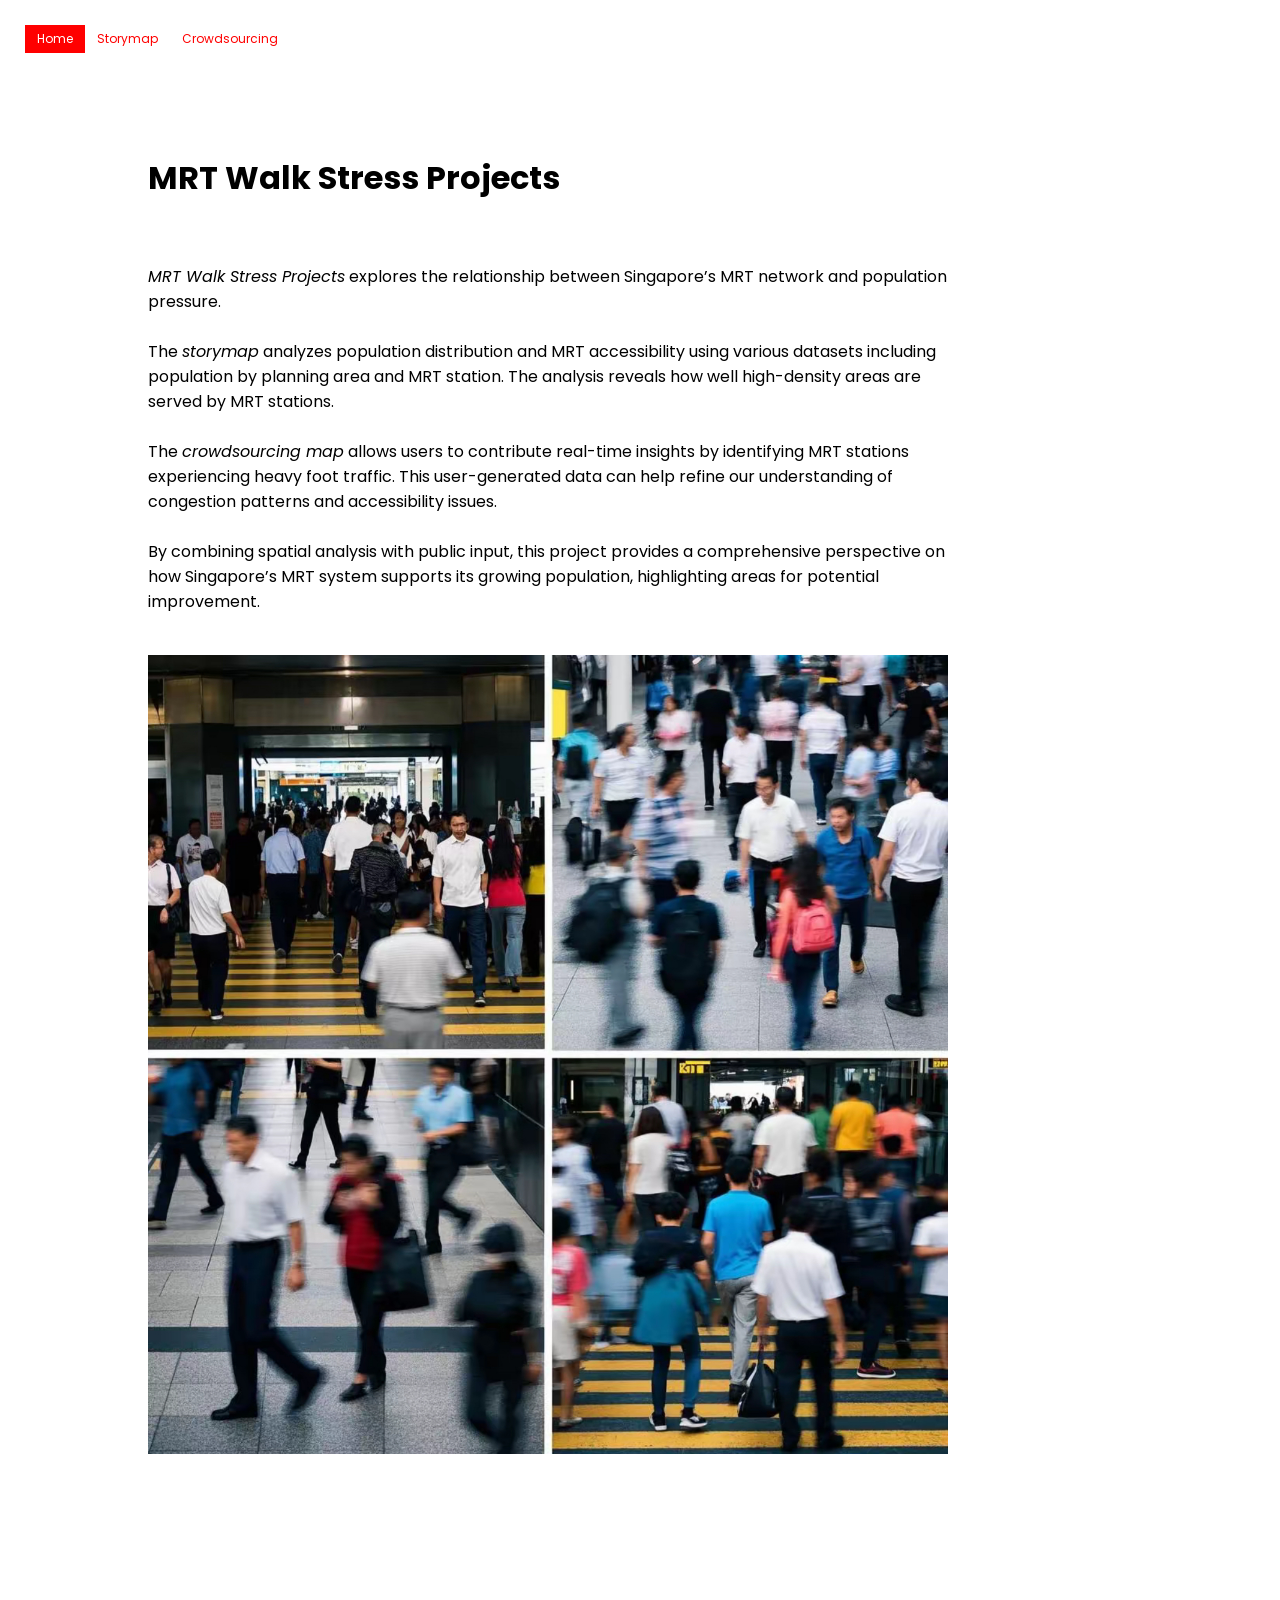
<file: index.html>
<!DOCTYPE html>
<html>
<head>
    <title>MRT Walk Stress Projects</title>
    <link rel="stylesheet" href="css/style.css"> 
    <meta charset='utf-8' />
</head>
<body>
    <div class="topnav">
        <a class="active" href="index.html">Home</a>
        <a href="story.html">Storymap</a>
        <a href="crowdsourcing.html">Crowdsourcing</a>
    </div>
    <div class="description">
        <h1>MRT Walk Stress Projects</h1>

        <p><i>MRT Walk Stress Projects</i> explores the relationship between Singapore’s MRT network and population pressure. 
            <br><br> 
            The <i>storymap</i> analyzes population distribution and MRT accessibility using various datasets including population by planning area and MRT station. The analysis reveals how well high-density areas are served by MRT stations.
            <br><br>
            The <i>crowdsourcing map</i> allows users to contribute real-time insights by identifying MRT stations experiencing heavy foot traffic. This user-generated data can help refine our understanding of congestion patterns and accessibility issues.
            <br><br>
            By combining spatial analysis with public input, this project provides a comprehensive perspective on how Singapore’s MRT system supports its growing population, highlighting areas for potential improvement.
        </p>
        <br>

            <img src="images/description.jpeg" style="height:100%; width: 800px;"></img>
    </div>
</div>

</body>
</html>
</file>
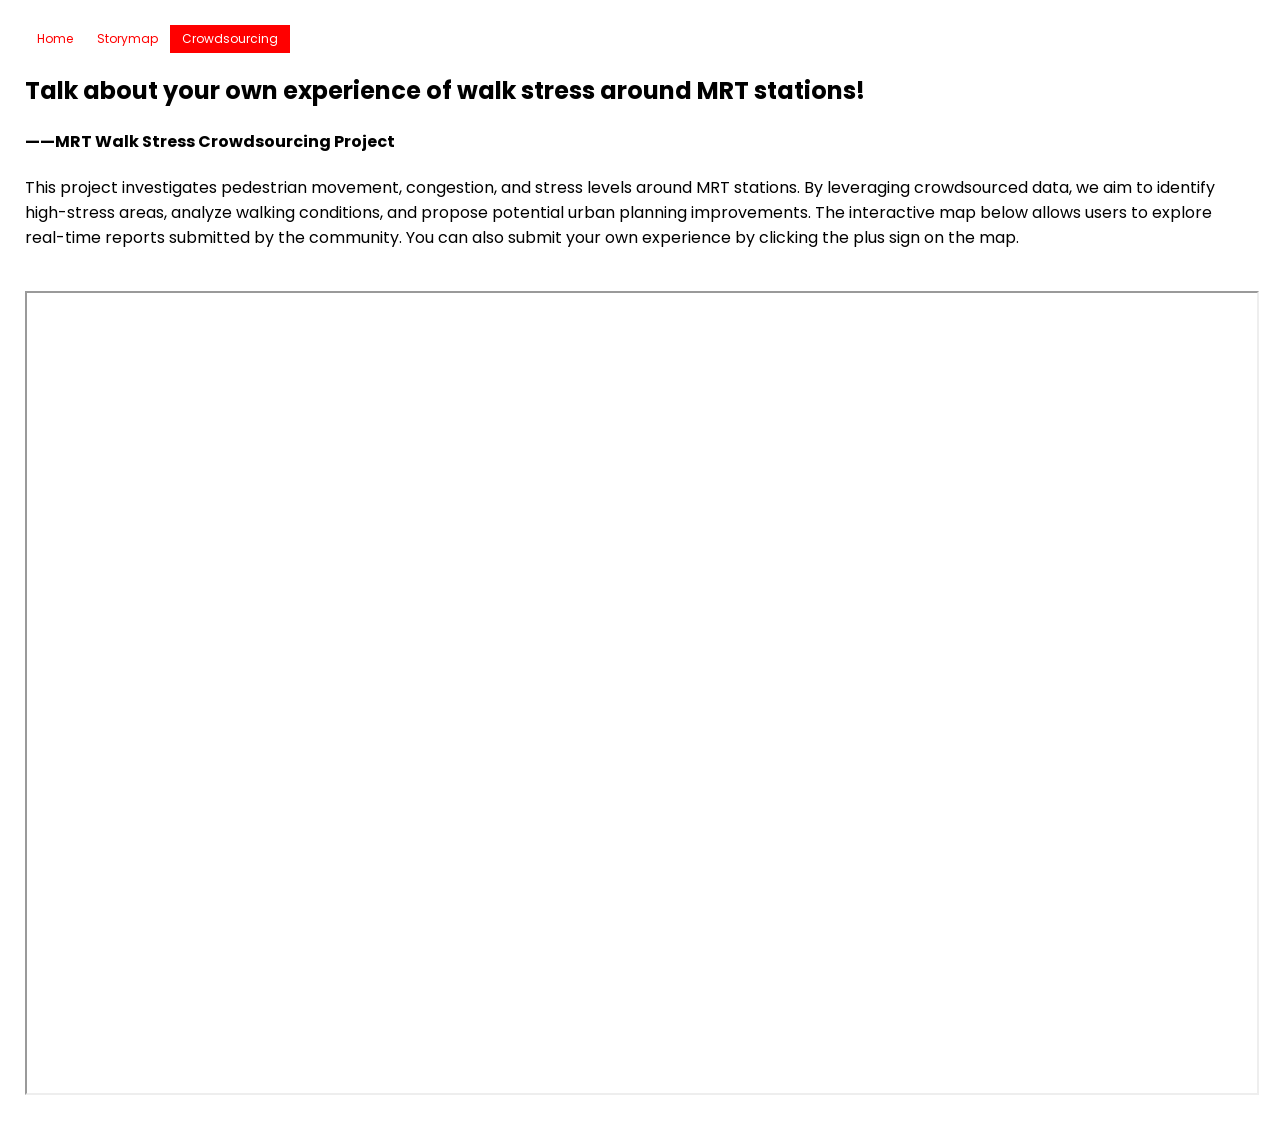
<file: crowdsourcing.html>
<!DOCTYPE html>
<html>
    
<head>
    <title>MRT Walk Stress Projects - Crowdsourcing</title>
    <link rel="stylesheet" href="css/style.css">
</head>

<body>   
    <div class="topnav">
        <a href="index.html">Home</a>
        <a href="story.html">Storymap</a>
        <a class="active" href="crowdsourcing.html">Crowdsourcing</a>
    </div>
    <div>
        <h2>Talk about your own experience of walk stress around MRT stations!
        </h2>
        <h4>——MRT Walk Stress Crowdsourcing Project</h4>
        <p>
            This project investigates pedestrian movement, congestion, and stress levels around MRT stations. By leveraging crowdsourced data, we aim to identify high-stress areas, analyze walking conditions, and propose potential urban planning improvements. The interactive map below allows users to explore real-time reports submitted by the community. You can also submit your own experience by clicking the plus sign on the map.
        </p>
        <br>
        <iframe width="100%" height="800" src="https://jingyi.ushahidi.io/map" frameborder="8" allowfullscreen></iframe>
    </div>
</body>
</html>
</file>
<file: css/style.css>
@import url('https://fonts.googleapis.com/css2?family=Poppins:ital,wght@0,400;0,600;1,400&display=swap');

body {
  margin:0;
  padding: 25px;
  font-family: 'Poppins', sans-serif;
}

.topnav {
  overflow: hidden;
  background-color: white;
}

.topnav a {
  float: left;
  color: #ff0000;
  text-align: center;
  padding: 5px 12px;
  text-decoration: none;
  font-size: 12px;
}

.topnav a:hover {
  background-color: white;
  color: black;
}

.topnav a.active {
  background-color: #ff0000;
  color: white;
}

.description {
 padding-left: 10%;
 padding-right: 25%;
 padding-bottom: 30%;
 height: 100%;
}

h1{
  padding-top: 10%;
  padding-bottom: 5%;
}
</file>
